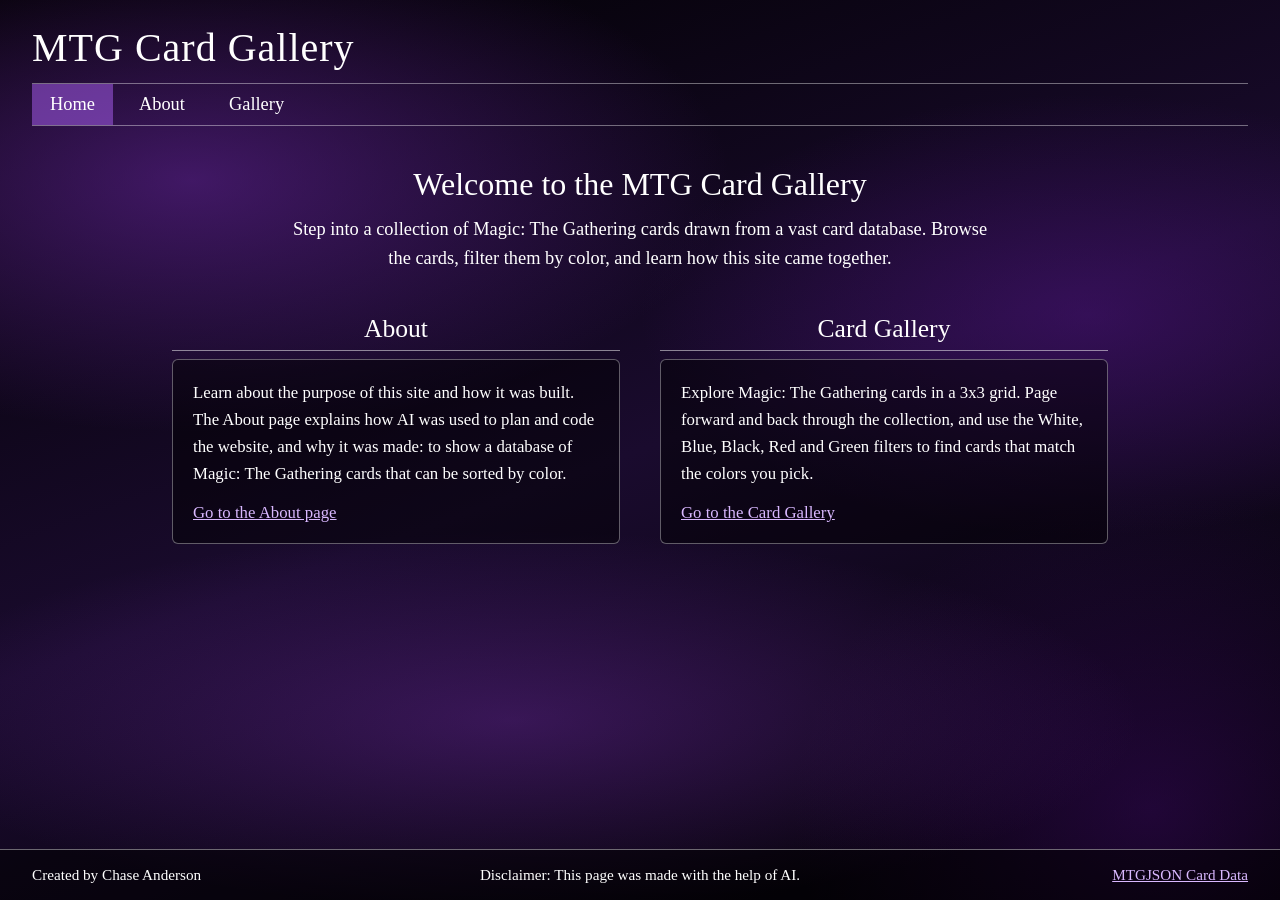
<file: Index.html>
﻿<!DOCTYPE html>
<html lang="en">
<head>
    <meta charset="UTF-8">
    <meta name="viewport" content="width=device-width, initial-scale=1.0">
    <title>MTG Card Gallery | Home</title>
    <link rel="stylesheet" href="Styles.css">
</head>
<body>
    <header class="site-header">
        <h1 class="site-title">MTG Card Gallery</h1>
        <nav class="site-nav">
            <ul>
                <li><a href="Index.html" class="active" aria-current="page">Home</a></li>
                <li><a href="About.html">About</a></li>
                <li><a href="CardGallery.html">Gallery</a></li>
            </ul>
        </nav>
    </header>

    <main class="content">
        <section class="welcome">
            <h2>Welcome to the MTG Card Gallery</h2>
            <p>
                Step into a collection of Magic: The Gathering cards drawn from a vast card database.
                Browse the cards, filter them by color, and learn how this site came together.
            </p>
        </section>

        <div class="blocks">
            <section class="block">
                <h3>About</h3>
                <div class="block-body">
                    <p>
                        Learn about the purpose of this site and how it was built. The About page explains
                        how AI was used to plan and code the website, and why it was made: to show a database
                        of Magic: The Gathering cards that can be sorted by color.
                    </p>
                    <a href="About.html" class="block-link">Go to the About page</a>
                </div>
            </section>

            <section class="block">
                <h3>Card Gallery</h3>
                <div class="block-body">
                    <p>
                        Explore Magic: The Gathering cards in a 3x3 grid. Page forward and back through the
                        collection, and use the White, Blue, Black, Red and Green filters to find cards that
                        match the colors you pick.
                    </p>
                    <a href="CardGallery.html" class="block-link">Go to the Card Gallery</a>
                </div>
            </section>
        </div>
    </main>

    <footer class="site-footer">
        <div class="footer-left">Created by Chase Anderson</div>
        <div class="footer-middle">Disclaimer: This page was made with the help of AI.</div>
        <div class="footer-right">
            <a href="https://mtgjson.com/downloads/all-files/" target="_blank" rel="noopener noreferrer">MTGJSON Card Data</a>
        </div>
    </footer>
</body>
</html>
</file>
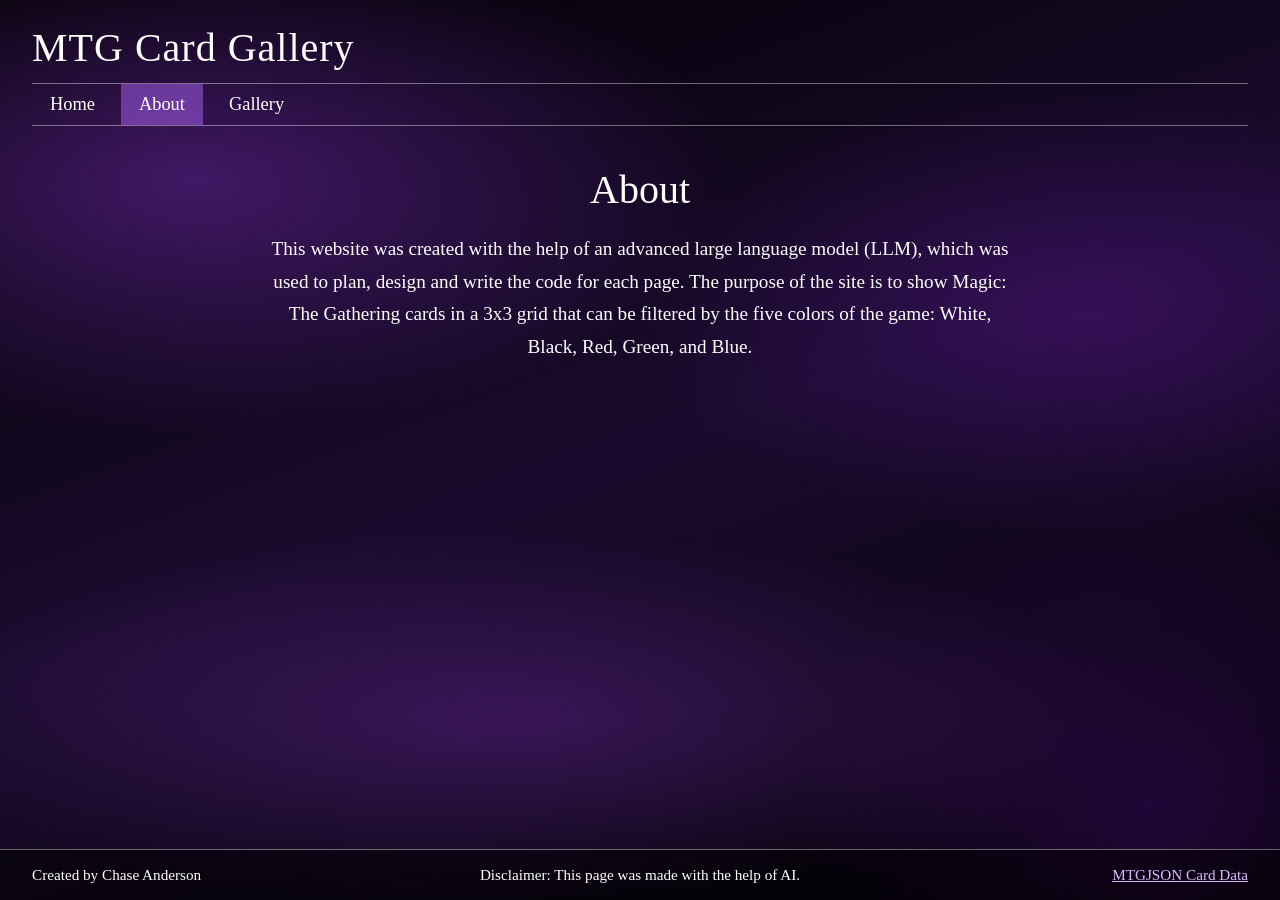
<file: About.html>
﻿<!DOCTYPE html>
<html lang="en">
<head>
    <meta charset="UTF-8">
    <meta name="viewport" content="width=device-width, initial-scale=1.0">
    <title>MTG Card Gallery | About</title>
    <link rel="stylesheet" href="Styles.css">
</head>
<body>
    <header class="site-header">
        <h1 class="site-title">MTG Card Gallery</h1>
        <nav class="site-nav">
            <ul>
                <li><a href="Index.html">Home</a></li>
                <li><a href="About.html" class="active" aria-current="page">About</a></li>
                <li><a href="CardGallery.html">Gallery</a></li>
            </ul>
        </nav>
    </header>

    <main class="content">
        <section class="about">
            <h2>About</h2>
            <p>
                This website was created with the help of an advanced large language model (LLM), which was used
                to plan, design and write the code for each page. The purpose of the site is to show Magic: The
                Gathering cards in a 3x3 grid that can be filtered by the five colors of the game: White, Black,
                Red, Green, and Blue.
            </p>
        </section>
    </main>

    <footer class="site-footer">
        <div class="footer-left">Created by Chase Anderson</div>
        <div class="footer-middle">Disclaimer: This page was made with the help of AI.</div>
        <div class="footer-right">
            <a href="https://mtgjson.com/downloads/all-files/" target="_blank" rel="noopener noreferrer">MTGJSON Card Data</a>
        </div>
    </footer>
</body>
</html>
</file>
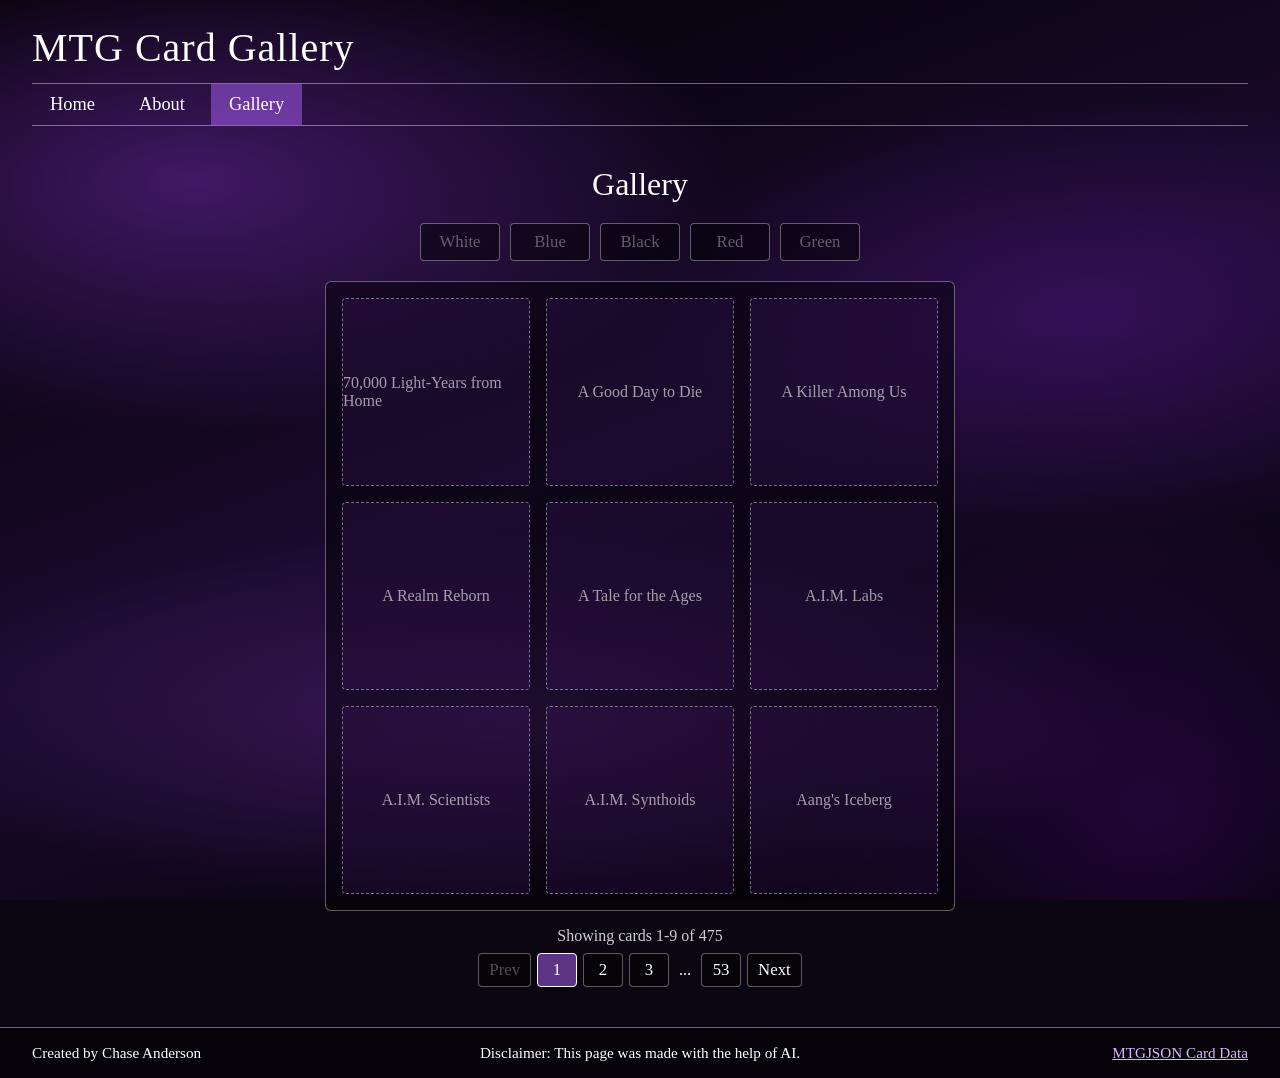
<file: CardGallery.html>
﻿<!DOCTYPE html>
<html lang="en">
<head>
    <meta charset="UTF-8">
    <meta name="viewport" content="width=device-width, initial-scale=1.0">
    <title>MTG Card Gallery | Gallery</title>
    <link rel="stylesheet" href="Styles.css">
    <script src="Feature.js" defer></script>
</head>
<body>
    <header class="site-header">
        <h1 class="site-title">MTG Card Gallery</h1>
        <nav class="site-nav">
            <ul>
                <li><a href="Index.html">Home</a></li>
                <li><a href="About.html">About</a></li>
                <li><a href="CardGallery.html" class="active" aria-current="page">Gallery</a></li>
            </ul>
        </nav>
    </header>

    <main class="content">
        <section class="gallery">
            <h2>Gallery</h2>
            <!-- Color filter buttons are added here by Feature.js -->
            <div class="color-filters" id="color-filters" role="group" aria-label="Filter cards by color"></div>

            <!-- Shown only if the card data can't be loaded automatically -->
            <div class="file-picker" id="file-picker" hidden>
                <label for="card-file-input">Choose StandardAtomic.json:</label>
                <input type="file" id="card-file-input" accept=".json,application/json">
            </div>

            <!-- Card images are loaded into these slots by Feature.js -->
            <div class="card-grid" id="card-grid">
                <div class="card-slot" data-slot="1"><span class="card-placeholder">Card 1</span></div>
                <div class="card-slot" data-slot="2"><span class="card-placeholder">Card 2</span></div>
                <div class="card-slot" data-slot="3"><span class="card-placeholder">Card 3</span></div>
                <div class="card-slot" data-slot="4"><span class="card-placeholder">Card 4</span></div>
                <div class="card-slot" data-slot="5"><span class="card-placeholder">Card 5</span></div>
                <div class="card-slot" data-slot="6"><span class="card-placeholder">Card 6</span></div>
                <div class="card-slot" data-slot="7"><span class="card-placeholder">Card 7</span></div>
                <div class="card-slot" data-slot="8"><span class="card-placeholder">Card 8</span></div>
                <div class="card-slot" data-slot="9"><span class="card-placeholder">Card 9</span></div>
            </div>

            <p class="gallery-status" id="gallery-status" aria-live="polite"></p>
            <!-- Page number buttons are added here by Feature.js -->
            <nav class="pagination" id="pagination" aria-label="Card pages"></nav>
        </section>
    </main>

    <footer class="site-footer">
        <div class="footer-left">Created by Chase Anderson</div>
        <div class="footer-middle">Disclaimer: This page was made with the help of AI.</div>
        <div class="footer-right">
            <a href="https://mtgjson.com/downloads/all-files/" target="_blank" rel="noopener noreferrer">MTGJSON Card Data</a>
        </div>
    </footer>
</body>
</html>
</file>
<file: Styles.css>
/* Shared styles for the MTG Card Gallery site */

* {
    box-sizing: border-box;
}

html,
body {
    margin: 0;
    padding: 0;
}

body {
    min-height: 100vh;
    display: flex;
    flex-direction: column;
    font-family: "Times New Roman", Times, serif;
    color: #ffffff;
    background-color: #0b0612;
    /* Dark purple and black "wisps" made from layered gradients */
    background-image:
        radial-gradient(ellipse 60% 40% at 15% 20%, rgba(110, 40, 170, 0.55), transparent 70%),
        radial-gradient(ellipse 50% 35% at 85% 35%, rgba(80, 20, 130, 0.5), transparent 70%),
        radial-gradient(ellipse 70% 30% at 40% 80%, rgba(130, 50, 190, 0.35), transparent 70%),
        radial-gradient(ellipse 40% 50% at 90% 90%, rgba(60, 10, 100, 0.5), transparent 70%),
        linear-gradient(160deg, #000000 0%, #1a0b2e 50%, #000000 100%);
    background-attachment: fixed;
}

a {
    color: #d9b8ff;
}

a:hover,
a:focus {
    color: #ffffff;
}

/* Header and navigation */
.site-header {
    padding: 24px 32px 0;
}

.site-title {
    margin: 0 0 12px;
    font-size: 2.5rem;
    font-weight: normal;
    letter-spacing: 1px;
}

.site-nav {
    border-top: 1px solid rgba(255, 255, 255, 0.4);
    border-bottom: 1px solid rgba(255, 255, 255, 0.4);
}

.site-nav ul {
    list-style: none;
    margin: 0;
    padding: 0;
    display: flex;
    gap: 8px;
}

.site-nav a {
    display: block;
    padding: 10px 18px;
    color: #ffffff;
    text-decoration: none;
    font-size: 1.15rem;
}

.site-nav a:hover,
.site-nav a:focus {
    background-color: rgba(160, 90, 230, 0.3);
}

.site-nav a.active {
    background-color: rgba(160, 90, 230, 0.55);
}

/* Main content */
.content {
    flex: 1;
    width: 100%;
    max-width: 1000px;
    margin: 0 auto;
    padding: 40px 32px;
}

.welcome {
    text-align: center;
    margin-bottom: 40px;
}

.welcome h2 {
    font-size: 2rem;
    font-weight: normal;
    margin: 0 0 12px;
}

.welcome p {
    font-size: 1.15rem;
    line-height: 1.6;
    margin: 0 auto;
    max-width: 700px;
}

.blocks {
    display: flex;
    gap: 40px;
}

.block {
    flex: 1;
    display: flex;
    flex-direction: column;
}

.block h3 {
    font-size: 1.6rem;
    font-weight: normal;
    text-align: center;
    margin: 0 0 8px;
    padding-bottom: 6px;
    border-bottom: 1px solid rgba(255, 255, 255, 0.5);
}

.block-body {
    flex: 1;
    display: flex;
    flex-direction: column;
    padding: 20px;
    border: 1px solid rgba(255, 255, 255, 0.35);
    border-radius: 6px;
    background-color: rgba(0, 0, 0, 0.45);
}

.block-body p {
    margin: 0 0 16px;
    line-height: 1.6;
    font-size: 1.05rem;
}

.block-link {
    margin-top: auto;
    font-size: 1.05rem;
}

/* Footer */
.site-footer {
    display: flex;
    justify-content: space-between;
    align-items: center;
    gap: 16px;
    padding: 16px 32px;
    border-top: 1px solid rgba(255, 255, 255, 0.4);
    background-color: rgba(0, 0, 0, 0.5);
    font-size: 0.95rem;
}

.footer-left,
.footer-middle,
.footer-right {
    flex: 1;
}

.footer-middle {
    text-align: center;
}

.footer-right {
    text-align: right;
}

/* Stack the blocks and footer on narrow screens */
@media (max-width: 700px) {
    .site-header,
    .content,
    .site-footer {
        padding-left: 16px;
        padding-right: 16px;
    }

    .blocks {
        flex-direction: column;
    }

    .site-footer {
        flex-direction: column;
        text-align: center;
    }

    .footer-right {
        text-align: center;
    }
}

/* About page */
.about {
    max-width: 750px;
    margin: 0 auto;
    text-align: center;
}

.about h2 {
    font-size: 2.5rem;
    font-weight: normal;
    margin: 0 0 20px;
}

.about p {
    font-size: 1.2rem;
    line-height: 1.7;
    margin: 0;
}

/* Card Gallery page */
.gallery h2 {
    font-size: 2rem;
    font-weight: normal;
    text-align: center;
    margin: 0 0 20px;
}

/* Square container holding a 3x3 grid of card slots */
.card-grid {
    display: grid;
    grid-template-columns: repeat(3, 1fr);
    grid-template-rows: repeat(3, 1fr);
    gap: 16px;
    width: 100%;
    /* Keep the square small enough to fit in the window */
    max-width: min(640px, 70vh);
    aspect-ratio: 1 / 1;
    margin: 0 auto;
    padding: 16px;
    border: 1px solid rgba(255, 255, 255, 0.35);
    border-radius: 6px;
    background-color: rgba(0, 0, 0, 0.45);
}

.card-slot {
    display: flex;
    align-items: center;
    justify-content: center;
    min-height: 0;
    overflow: hidden;
    border: 1px dashed rgba(255, 255, 255, 0.4);
    border-radius: 4px;
    background-color: rgba(110, 40, 170, 0.15);
}

/* Card images added later fill their slot without stretching */
.card-slot img {
    width: 100%;
    height: 100%;
    object-fit: contain;
}

.card-placeholder {
    color: rgba(255, 255, 255, 0.6);
    font-size: 1rem;
}

.card-slot.empty {
    border-color: rgba(255, 255, 255, 0.15);
    background-color: transparent;
}

/* Row of color toggle buttons above the grid.
   Off: dimmed text. On: white text. */
.color-filters {
    display: flex;
    flex-wrap: wrap;
    justify-content: center;
    gap: 10px;
    margin: 0 auto 20px;
}

.color-toggle,
.page-button {
    font-family: "Times New Roman", Times, serif;
    font-size: 1.05rem;
    cursor: pointer;
    border-radius: 4px;
    border: 1px solid rgba(255, 255, 255, 0.35);
    background-color: rgba(0, 0, 0, 0.45);
}

.color-toggle {
    min-width: 80px;
    padding: 8px 14px;
    color: rgba(255, 255, 255, 0.35);
}

.color-toggle:hover,
.color-toggle:focus-visible {
    border-color: rgba(255, 255, 255, 0.7);
}

.color-toggle.on {
    color: #ffffff;
    border-color: #ffffff;
    background-color: rgba(160, 90, 230, 0.45);
}

.file-picker {
    text-align: center;
    margin: 0 0 20px;
}

.file-picker[hidden] {
    display: none;
}

.file-picker input {
    margin-left: 8px;
    color: #ffffff;
    font-family: inherit;
}

.gallery-status {
    text-align: center;
    margin: 16px 0 8px;
    color: rgba(255, 255, 255, 0.8);
}

/* Page number buttons under the grid */
.pagination {
    display: flex;
    flex-wrap: wrap;
    justify-content: center;
    align-items: center;
    gap: 6px;
}

.page-button {
    min-width: 40px;
    padding: 6px 10px;
    color: #ffffff;
}

.page-button:hover:not(:disabled),
.page-button:focus-visible {
    background-color: rgba(160, 90, 230, 0.3);
}

.page-button.current {
    background-color: rgba(160, 90, 230, 0.55);
    border-color: #ffffff;
}

.page-button:disabled {
    color: rgba(255, 255, 255, 0.3);
    cursor: default;
}

.page-gap {
    padding: 0 4px;
}

/* Collapse the grid to one column of 9 on smaller windows */
@media (max-width: 700px) {
    .card-grid {
        grid-template-columns: 1fr;
        grid-template-rows: none;
        aspect-ratio: auto;
        max-width: 320px;
    }

    .card-slot {
        aspect-ratio: 5 / 7;
    }
}
</file>
